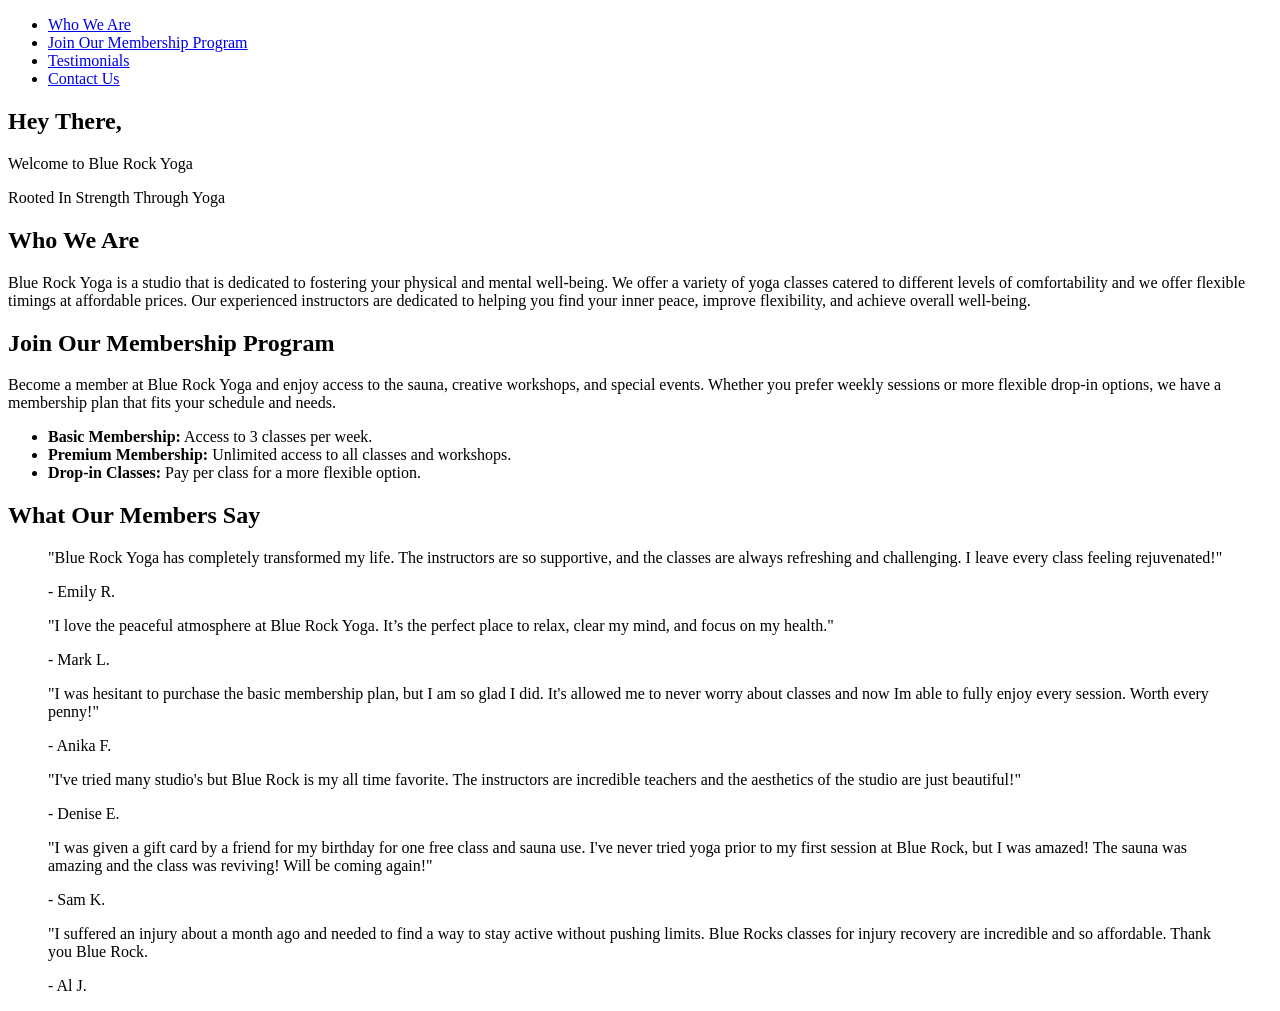
<file: html/index.html>
<!DOCTYPE html>
<html lang="en">
<!--
    Notes: 
        -we have to use php, for the header and footer nav, so we need to change the name of the page to 
            index.php so you can open and close ( <?php  ?> ) around it. 

        -I could do it but I need your "approval"

        -I will post an example of the form so you can adapt and put on here with the necessary fields


        <form method="post" action="./backend/add.php">
            <fieldset>
                <legend>Personal Information</legend>
                <div>
                    <label for="fname">First Name</label>
                    <input type="text" name="fname" id="fname" placeholder="Type first name">
                </div>
                <div>
                    <label for="lname">Last Name</label>
                    <input type="text" name="lname" id="lname"placeholder="Type last name">
                </div>
                <div>
                    <label for="email">Email</label>
                    <input type="email" name="email" placeholder="Your Email"></p>
                </div>
                <div>
                    <label for="phone">Phone Number:</label>
                    <input type="tel" id="phone" name="phone" placeholder="Enter your phone number" required pattern="^[0-9]{10}$">
                </div>
            </fieldset>
            <fieldset>
                <legend>Hobbies</legend>
                <div>
                    <label for="hobbies">Enter your hobbies:</label>
                    <textarea name="hobbies" id="hobbies" placeholder="Write your hobbies here" required></textarea>
                </div>
            </fieldset>
            <fieldset>
                <legend>Available Days</legend>
                <div>
                    <label for="monday">
                        <input type="checkbox" id="monday" name="days[]" value="Monday"> Monday
                    </label>
                    <div id="monday-time" class="time-options" style="display: none;">
                        <label><input type="checkbox" name="monday-time[]" value="Morning"> Morning</label>
                        <label><input type="checkbox" name="monday-time[]" value="Afternoon"> Afternoon</label>
                        <label><input type="checkbox" name="monday-time[]" value="Evening"> Evening</label>
                    </div>
                </div>
                <div>
                    <label for="tuesday">
                        <input type="checkbox" id="tuesday" name="days[]" value="Tuesday"> Tuesday
                    </label>
                    <div id="tuesday-time" class="time-options" style="display: none;">
                        <label><input type="checkbox" name="tuesday-time[]" value="Morning"> Morning</label>
                        <label><input type="checkbox" name="tuesday-time[]" value="Afternoon"> Afternoon</label>
                        <label><input type="checkbox" name="tuesday-time[]" value="Evening"> Evening</label>
                    </div>
                </div>
                <div>
                    <label for="wednesday">
                        <input type="checkbox" id="wednesday" name="days[]" value="Wednesday"> Wednesday
                    </label>
                    <div id="wednesday-time" class="time-options" style="display: none;">
                        <label><input type="checkbox" name="wednesday-time[]" value="Morning"> Morning</label>
                        <label><input type="checkbox" name="wednesday-time[]" value="Afternoon"> Afternoon</label>
                        <label><input type="checkbox" name="wednesday-time[]" value="Evening"> Evening</label>
                    </div>
                </div>
                <div>
                    <label for="thursday">
                        <input type="checkbox" id="thursday" name="days[]" value="Thursday"> Thursday
                    </label>
                    <div id="thursday-time" class="time-options" style="display: none;">
                        <label><input type="checkbox" name="thursday-time[]" value="Morning"> Morning</label>
                        <label><input type="checkbox" name="thursday-time[]" value="Afternoon"> Afternoon</label>
                        <label><input type="checkbox" name="thursday-time[]" value="Evening"> Evening</label>
                    </div>
                </div>
                <div>
                    <label for="friday">
                        <input type="checkbox" id="friday" name="days[]" value="Friday"> Friday
                    </label>
                    <div id="friday-time" class="time-options" style="display: none;">
                        <label><input type="checkbox" name="friday-time[]" value="Morning"> Morning</label>
                        <label><input type="checkbox" name="friday-time[]" value="Afternoon"> Afternoon</label>
                        <label><input type="checkbox" name="friday-time[]" value="Evening"> Evening</label>
                    </div>
                </div>
                <div>
                    <label for="saturday">
                        <input type="checkbox" id="saturday" name="days[]" value="Saturday"> Saturday
                    </label>
                    <div id="saturday-time" class="time-options" style="display: none;">
                        <label><input type="checkbox" name="saturday-time[]" value="Morning"> Morning</label>
                        <label><input type="checkbox" name="saturday-time[]" value="Afternoon"> Afternoon</label>
                        <label><input type="checkbox" name="saturday-time[]" value="Evening"> Evening</label>
                    </div>
                </div>
                <div>
                    <label for="sunday">
                        <input type="checkbox" id="sunday" name="days[]" value="Sunday"> Sunday
                    </label>
                    <div id="sunday-time" class="time-options" style="display: none;">
                        <label><input type="checkbox" name="sunday-time[]" value="Morning"> Morning</label>
                        <label><input type="checkbox" name="sunday-time[]" value="Afternoon"> Afternoon</label>
                        <label><input type="checkbox" name="sunday-time[]" value="Evening"> Evening</label>
                    </div>
                </div>
            </fieldset>
            <fieldset>
                <div>
                    <label for="username">Username</label>
                    <input type="text" name="username" id="username" placeholder="Enter a username" required>
                </div>
                <div>
                    <label for="password">Password</label>
                    <input type="password" name="password" id="password" placeholder="Enter your password" required>
                </div>
            </fieldset>
            <div class="button-container">
                <input type="submit" name="Submit" value="Add">
                <input type="reset" value="Clear">
            </div>
            
        </form>

        - Sorry, I know it's big but it's just to have an example of almost everything. We need to change
            multiple things as the availability, because we will have to put a precise day and time accordingly
            to the classes so for example: after you make the schedule, if the first option that the user needs 
            to make it the type of the class, and he/she chooses yoga, then the next line will only appear
            the available yoga classes, etc. Also we can make appear another line if the user wants to have 
            multiple preferences

        -The path of the form will be:
            index.html -> backend/add.php -> (add needs crud and validate) -> crud needs database
            this part is to retrive information from the user and upload on database

        -The path of the login will be:
            index.html -> backend/login.php -> login needs crud (read part) -> crud needs database
            then we have a userpage.php (or html)
        
        -front end part will be pages as: index.php, userpage.php (or similar), maybe schedule and 
            gym pictures page?

-->
<head>
    <!--BASIC METADATA-->
    <meta charset="UTF-8">
    <meta name="viewport" content="width=device-width, initial-scale=1.0">
    <meta name="description" content="This is the webpage for Blue Rock Yoga Studio.">
    <meta name="keywords" content="yoga, excersise, webpage">
    <title>Blue Rock Yoga Studio</title>
    <!--LINK SHEETS AND ICONS-->
    <link rel="stylesheet" href="../css/styles.css"> <!-- CSS -->
    <link rel="icon" href="../images/favicon (2).png"> <!-- ICON -->
</head>
<body>
    <header>
        <nav>
            <ul>
                <li><a href="#who-we-are">Who We Are</a></li>
                <li><a href="#membership-info"> Join Our Membership Program </a></li>
                <li><a href="#testimonials">Testimonials</a></li>
                <li><a href="#contact-us">Contact Us</a></li>
            </ul>
        </nav>
    </header>

    <main>
        <!-- Intro -->
        <section class="Intro">
            <h1>Hey There,</h1>
            <p>Welcome to Blue Rock Yoga</p>
            <p>Rooted In Strength Through Yoga</p>
        </section>

        <!-- Who We Are -->
        <section id="who-we-are">
            <h2>Who We Are</h2>
            <p>Blue Rock Yoga is a studio that is dedicated to fostering your physical and mental well-being. We offer a variety of yoga classes catered to different levels of comfortability and we offer flexible timings at affordable prices. Our experienced instructors are dedicated to helping you find your inner peace, improve flexibility, and achieve overall well-being.</p>
        </section>

        <!-- Membership Info  -->
        <section id="membership-info">
            <h2>Join Our Membership Program</h2>
            <p>Become a member at Blue Rock Yoga and enjoy access to the sauna, creative workshops, and special events. Whether you prefer weekly sessions or more flexible drop-in options, we have a membership plan that fits your schedule and needs.</p>
            <ul>
                <li><strong>Basic Membership:</strong> Access to 3 classes per week.</li>
                <li><strong>Premium Membership:</strong> Unlimited access to all classes and workshops.</li>
                <li><strong>Drop-in Classes:</strong> Pay per class for a more flexible option.</li>
            </ul>
        </section>

        <!-- Testimonials Section -->
        <section id="reviews">
            <h2>What Our Members Say</h2>
            <blockquote>
                <p>"Blue Rock Yoga has completely transformed my life. The instructors are so supportive, and the classes are always refreshing and challenging. I leave every class feeling rejuvenated!"</p>
                <footer>- Emily R.</footer>
            </blockquote>
            <blockquote>
                <p>"I love the peaceful atmosphere at Blue Rock Yoga. It’s the perfect place to relax, clear my mind, and focus on my health."</p>
                <footer>- Mark L.</footer>
            </blockquote>
            <blockquote>
                <p>"I was hesitant to purchase the basic membership plan, but I am so glad I did. It's allowed me to never worry about classes and now Im able to fully enjoy every session. Worth every penny!"</p>
                <footer>- Anika F.</footer>
            </blockquote>
            <blockquote>
                <p>"I've tried many studio's but Blue Rock is my all time favorite. The instructors are incredible teachers and the aesthetics of the studio are just beautiful!"</p>
                <footer>- Denise E.</footer>
            </blockquote>
            <blockquote>
                <p>"I was given a gift card by a friend for my birthday for one free class and sauna use. I've never tried yoga prior to my first session at Blue Rock, but I was amazed! The sauna was amazing and the class was reviving! Will be coming again!"</p>
            <footer>- Sam K.</footer>
            </blockquote>
            <blockquote>
                <p>"I suffered an injury about a month ago and needed to find a way to stay active without pushing limits. Blue Rocks classes for injury recovery are incredible and so affordable. Thank you Blue Rock.</p>
                <footer>- Al J.</footer>
            </blockquote>
        </section>
    </main>
</body>
</html>
</file>
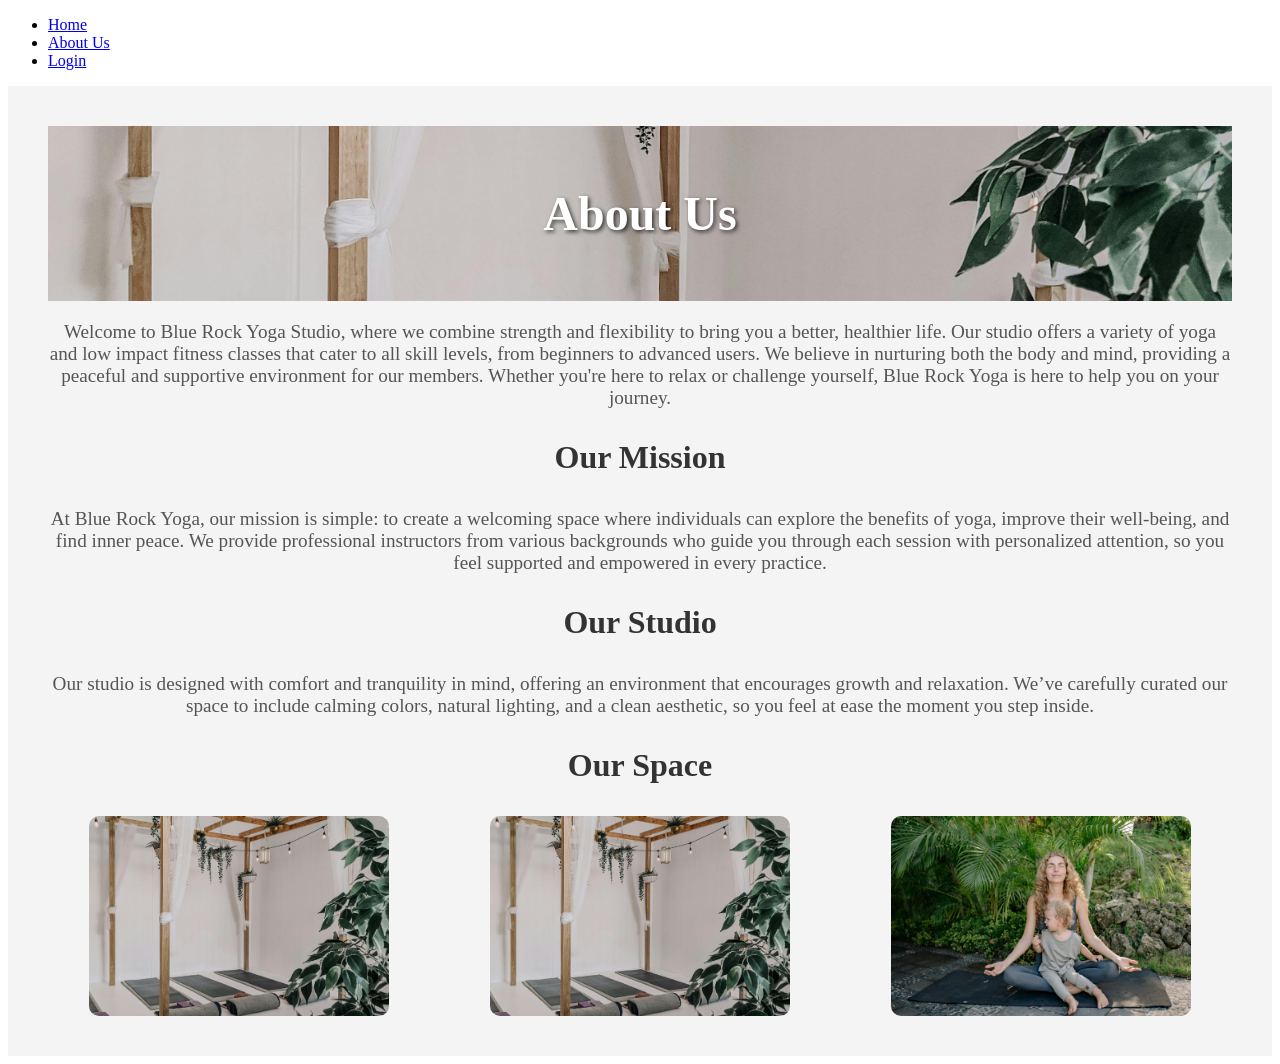
<file: about.html>
<!DOCTYPE html>
<html lang="en">
<head>
    <meta charset="UTF-8">
    <meta name="viewport" content="width=device-width, initial-scale=1.0">
    <title>About Us - Blue Rock Yoga</title>
  
    <link rel="stylesheet" href="../css/styles.css"> <!--css-->
    
</head>
<body>
    <!--nav-->
    <nav>
        <ul>
            <li><a href="index.html">Home</a></li>
            <li><a href="aboutus.html">About Us</a></li>
            <li><a href="login.html">Login</a></li>
        </ul>
    </nav>
    

    <!-- About Us Section -->
    <section id="about-us">
      
        <div class="about-header">
            <h2>About Us</h2>
        </div>
        
        <!-- content -->
        <div class="content">
            <p>Welcome to Blue Rock Yoga Studio, where we combine strength and flexibility to bring you a better, healthier life. Our studio offers a variety of yoga and low impact fitness classes that cater to all skill levels, from beginners to advanced users. We believe in nurturing both the body and mind, providing a peaceful and supportive environment for our members. Whether you're here to relax or challenge yourself, Blue Rock Yoga is here to help you on your journey.</p>
            
            <h3>Our Mission</h3>
            <p>At Blue Rock Yoga, our mission is simple: to create a welcoming space where individuals can explore the benefits of yoga, improve their well-being, and find inner peace. We provide professional instructors from various backgrounds who guide you through each session with personalized attention, so you feel supported and empowered in every practice.</p>
            
            <h3>Our Studio</h3>
            <p>Our studio is designed with comfort and tranquility in mind, offering an environment that encourages growth and relaxation. We’ve carefully curated our space to include calming colors, natural lighting, and a clean aesthetic, so you feel at ease the moment you step inside.</p>

            <!-- images -->
            <div class="image-gallery">
                <h3>Our Space</h3>
                <div class="gallery">
                    <img src="../images/abtusimg.jpg" alt="yoga studio" class="gallery-item">
                    <img src="../images/studio-2.jpg" alt="yoga studio" class="gallery-item">
                    <img src="../images/studio1.jpg" alt="yoga studio" class="gallery-item">
                </div>
            </div>
        </div>
    </section>

</body>
</html>
</file>
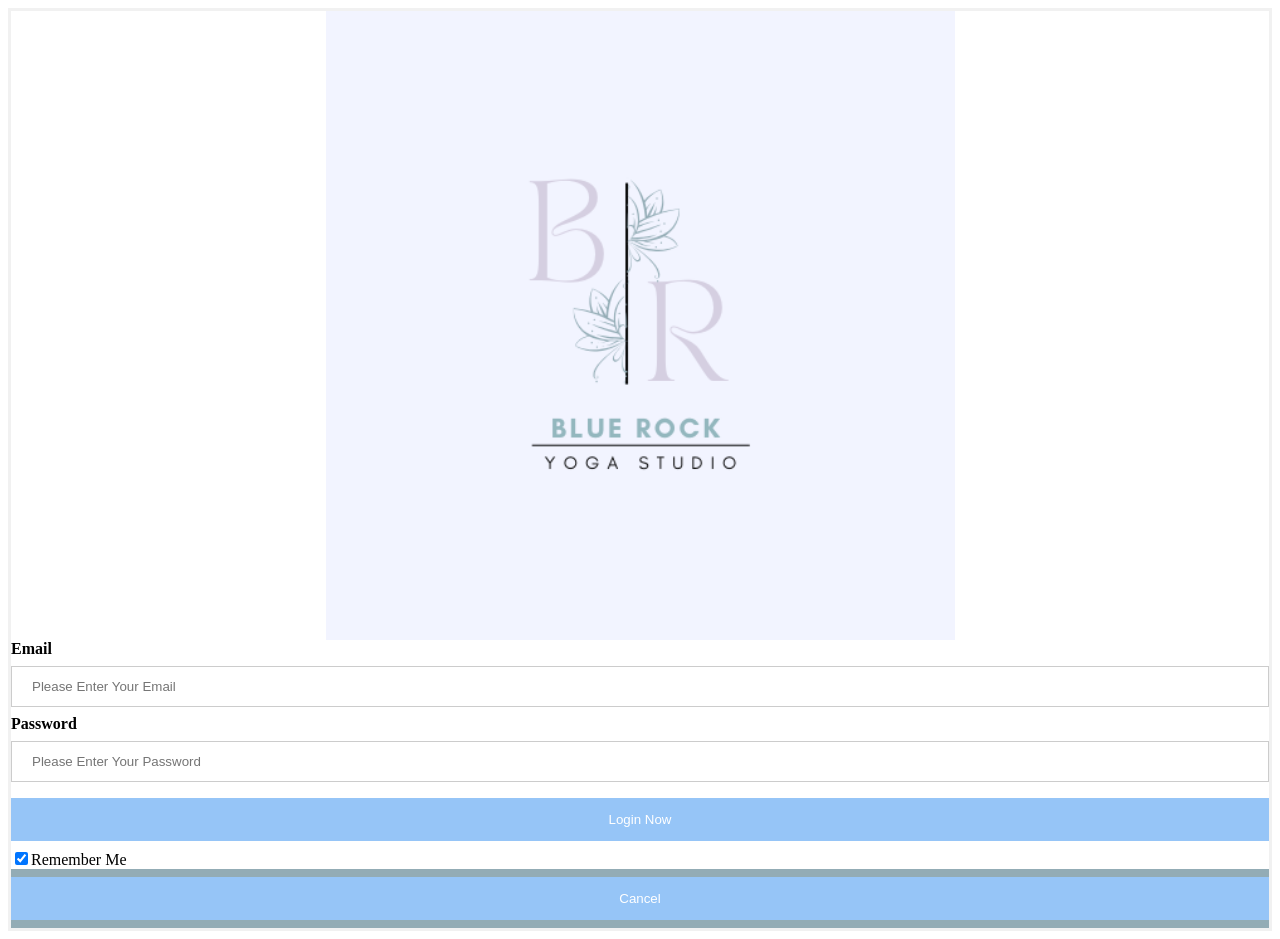
<file: login.html>
<!--login form-->
<!--basic metadata-->
<!DOCTYPE html>
<html>
    <head>
        <title>Login To Your Account</title>
        <link rel="stylesheet" href="../css/styles.css"> <!--link stylesheet-->
    </head>
    <body>
        <form action="actionPage.php" method="post">
            <div class="imgcontainer">
                <img src="../images/favicon (2).png" class="img2">
            </div>

        <div class="container">
            <label for="uname"><b>Email</b></label>
            <input type="text" placeholder="Please Enter Your Email" name="uname" required>

            <label for="psw"><b>Password</b></label>
            <input type="password" placeholder="Please Enter Your Password" name="psw" required>

            <button type="submit">Login Now</button>
            <label>
                <input type="checkbox" checked="checked" name="remember">Remember Me
            </label>
        </div>

        <div class="container" style="background-color:#93ACB5">
            <button type="button" class="cancelbtn">Cancel</button>
        </div>
        </form>
    </body>
    </html>

</html>
</file>
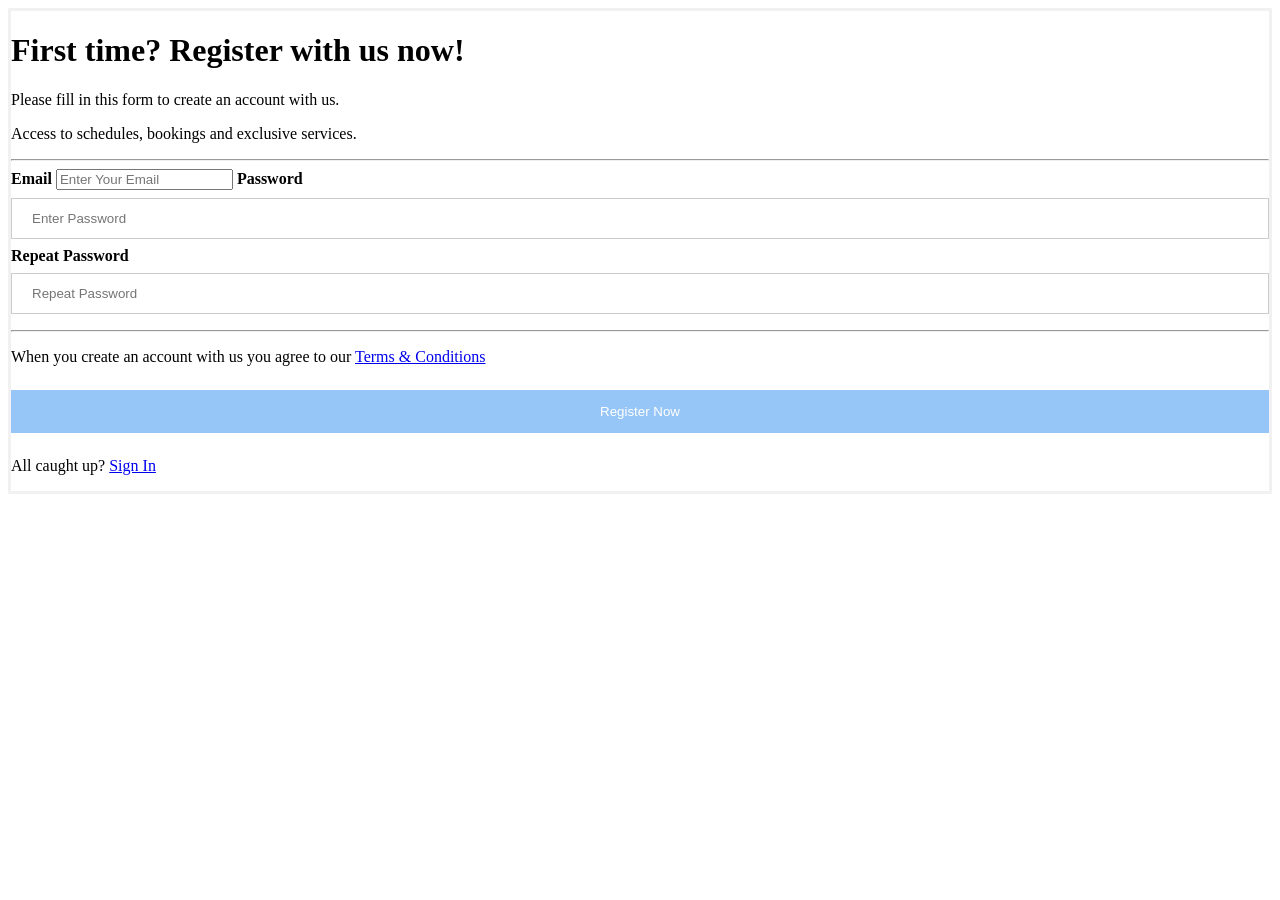
<file: register.html>
<!DOCTYPE html>
<html>
    <head>
        <title>Login To Your Account</title>
        <link rel="stylesheet" href="../css/styles.css"> <!--link stylesheet-->
    </head>
    
<form action="actionPage.php">
    <div class="container">
        <h1>First time? Register with us now!</h1>
        <p>Please fill in this form to create an account with us.</p>
        <p>Access to schedules, bookings and exclusive services.</p>
        <hr>

        <label for="email"><b>Email</b></label>
        <input type="email" placeholder="Enter Your Email" name="email"
        id="email" required>

        <label for="psw"><b>Password</b></label>
        <input type="password" placeholder="Enter Password"
        name="psw" id="psw" required>

        <label for="psw-repeat"><b>Repeat Password</b></label>
        <input type="password" placeholder="Repeat Password"
        name="psw-repeat" id="psw-repeat" required>
        <hr>

        <p>When you create an account with us you agree to our <a href="#">Terms & Conditions</a></p>
        <button type="submit"
        class="registerbtn">Register Now</button>
    </div>

    <div class="container signin">
        <p>All caught up? <a href="#">Sign In</a></p>
    </div>
</form>
</file>
<file: css/styles.css>
/* scroll smooth */
    html {
        scroll-behavior: smooth;
    }

    /* main page */
    form {
        border: 3px solid #f1f1f1;
        }
    
    /* Full-width inputs */
    input[type=text], input[type=password] {
    width: 100%;
    padding: 12px 20px;
    margin: 8px 0;
    display: inline-block;
    border: 1px solid #ccc;
    box-sizing: border-box;
    }
    
    /* style for buttons */
    button {
    background-color: #96C5F7;
    color: white;
    padding: 14px 20px;
    margin: 8px 0;
    border: none;
    cursor: pointer;
    width: 100%;
    }

    .img2{
        display: block; 
        margin-left: auto;
        margin-right: auto;
        width: 50%;
    }


    /* effect for buttons */
    button:hover {
    opacity: 0.8;
    }
    
    /* style for the cancel button */
    cancelbtn {
    width: auto;
    padding: 10px 18px;
    background-color: #f44336;
    }
    
    /* center img inside this container */
    imgcontainer {
    text-align: center;
    margin: 24px 0 12px 0;
    }
    
    /* av img */
    img.avatar {
    width: 40%;
    border-radius: 50%;
    }
    
    /* padding */
    container {
    padding: 16px;
    }
    


    /* About Us */
    #about-us {
        padding: 40px;
        background-color: #f4f4f4;
    }

    /* header */
    .about-header {
        background-image: url('../images/abtusimg.jpg'); 
        background-size: cover;
        background-position: center;
        color: #fff;
        text-align: center;
        padding: 60px 0;
    }

    .about-header h2 {
        font-size: 3em;
        font-weight: bold;
        text-shadow: 2px 2px 4px rgba(0, 0, 0, 0.7);
        margin: 0;
    }

    /* rest of content */
    .content {
        text-align: center;
        margin-top: 20px;
    }

    #about-us h3 {
        font-size: 2em;
        color: #333;
        margin-top: 30px;
    }

    #about-us p {
        font-size: 1.2em;
        color: #555;
        margin: 20px 0;
    }

    /* gallery */
    .image-gallery {
        margin-top: 30px;
    }

    .gallery {
        display: flex;
        justify-content: space-around;
        flex-wrap: wrap;
        gap: 20px;
    }

    .gallery-item {
        width: 300px;
        height: 200px;
        object-fit: cover;
        border-radius: 10px;
        transition: transform 0.3s ease;
    }

    .gallery-item:hover {
        transform: scale(1.05);
    }
</file>
